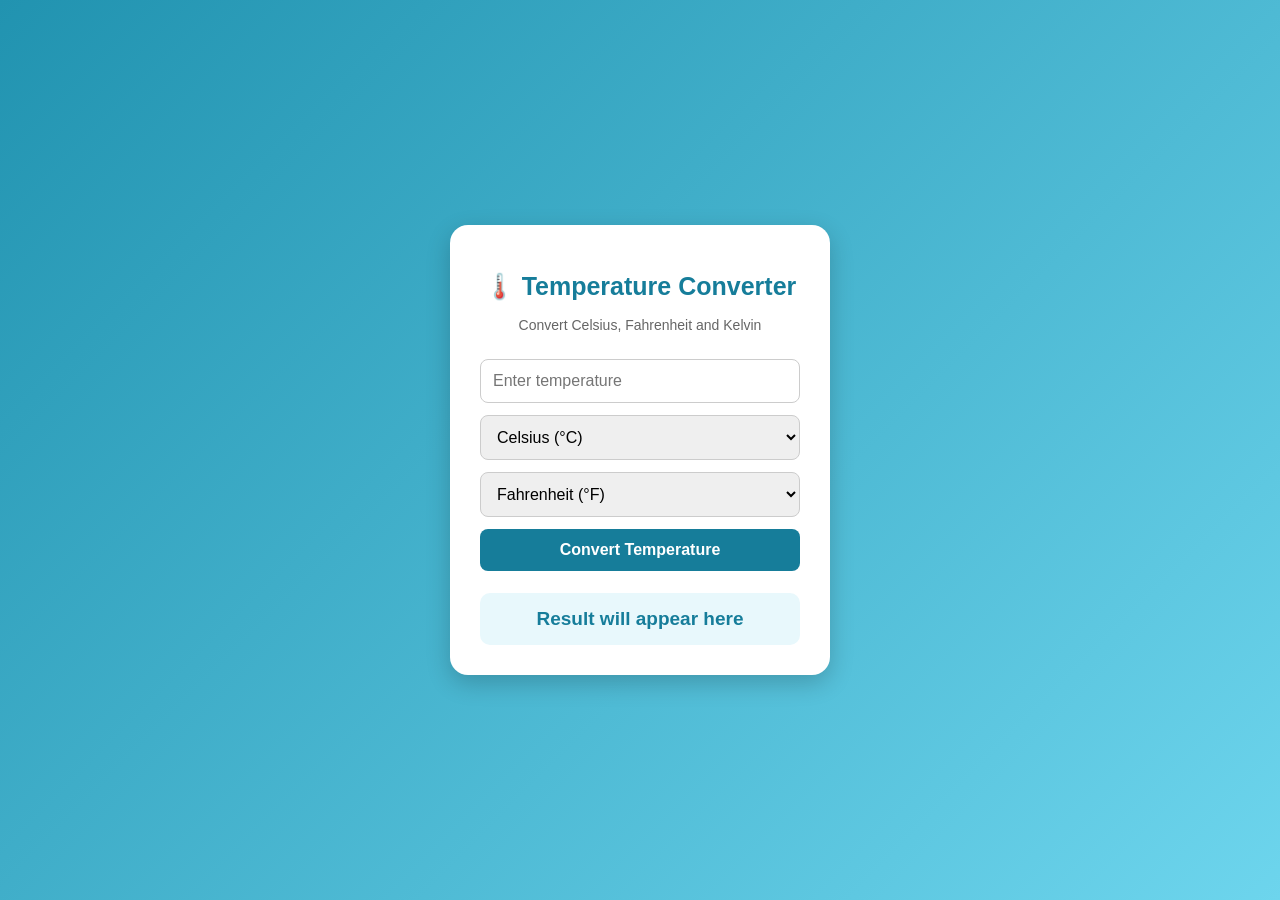
<file: index.html>
<!DOCTYPE html>
<html lang="en">
<head>
    <meta charset="UTF-8">
    <meta name="viewport" content="width=device-width, initial-scale=1.0">
    <title>Temperature Converter</title>

    <link rel="stylesheet" href="style.css">
    <script src="script.js" defer></script>
</head>
<body>
    <div class="container">
        <h1>🌡️ Temperature Converter</h1>
        <p>Convert Celsius, Fahrenheit and Kelvin</p>

        <input type="number" id="temperature"
               placeholder="Enter temperature" step="any">

        <select id="fromUnit">
            <option value="C">Celsius (°C)</option>
            <option value="F">Fahrenheit (°F)</option>
            <option value="K">Kelvin (K)</option>
        </select>

        <select id="toUnit">
            <option value="F">Fahrenheit (°F)</option>
            <option value="C">Celsius (°C)</option>
            <option value="K">Kelvin (K)</option>
        </select>

        <button id="convertBtn">Convert Temperature</button>

        <div id="result" aria-live="polite">
            Result will appear here
        </div>
    </div>
</body>
</html>
</file>
<file: style.css>
body {
    font-family: Arial, sans-serif;
    background: linear-gradient(135deg, #2193b0, #6dd5ed);
    display: flex;
    justify-content: center;
    align-items: center;
    min-height: 100vh;
    margin: 0;
}

.container {
    background: white;
    padding: 30px;
    border-radius: 18px;
    width: 320px;
    max-width: calc(100% - 60px);
    box-shadow: 0 8px 25px rgba(0, 0, 0, 0.2);
    text-align: center;
}

h1 {
    color: #167d9a;
    font-size: 25px;
}

p {
    color: #666;
    font-size: 14px;
}

input, select, button {
    width: 100%;
    padding: 12px;
    margin-top: 12px;
    border: 1px solid #ccc;
    border-radius: 8px;
    font-size: 16px;
    box-sizing: border-box;
}

button {
    background: #167d9a;
    color: white;
    border: none;
    cursor: pointer;
    font-weight: bold;
}

button:hover {
    background: #105d73;
}

#result {
    margin-top: 22px;
    padding: 15px;
    background: #e8f8fc;
    border-radius: 10px;
    color: #167d9a;
    font-size: 19px;
    font-weight: bold;
    overflow-wrap: anywhere;
}
</file>
